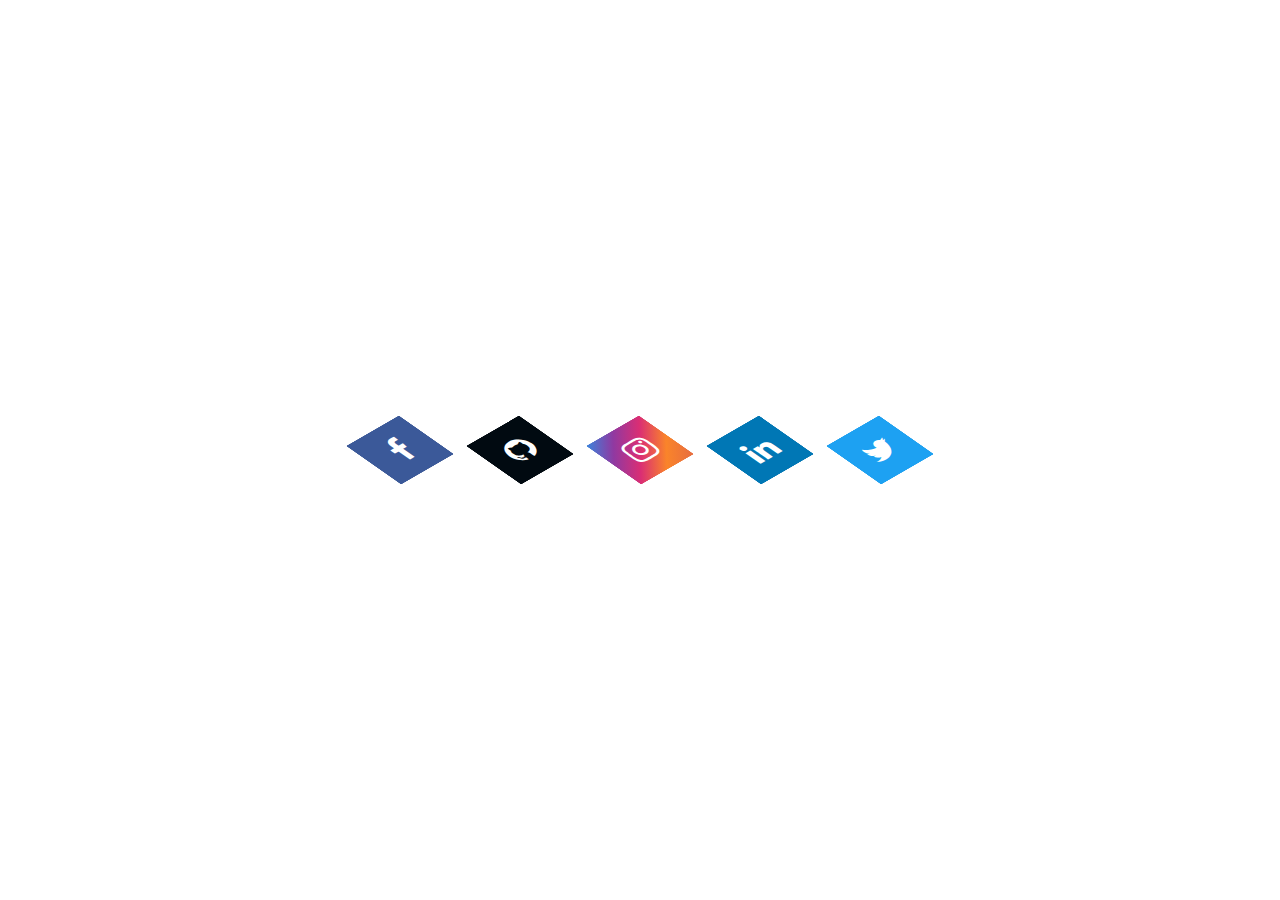
<file: Dia 1/Index.html>
<!DOCTYPE html>
<html lang="pt-br">
<head>
    <meta charset="UTF-8">
    <meta name="viewport" content="width=device-width, initial-scale=1.0">
     <title>Ícone de mídia social em camadas </title>
    <link rel="stylesheet" type="text/css" href="style.css">
    <link rel="stylesheet" href="https://stackpath.bootstrapcdn.com/font-awesome/4.7.0/css/font-awesome.min.css" integrity="sha384-wvfXpqpZZVQGK6TAh5PVlGOfQNHSoD2xbE+QkPxCAFlNEevoEH3Sl0sibVcOQVnN" crossorigin="anonymous">
</head>
<body>
    <ul>
        <li>
            <a href="#">
                <span></span>
                <span></span>
                <span></span>
                <span></span>
                <span class="fa fa-facebook" aria-hidden="true"></span>
            </a>
        </li>
     
        <li>
            <a href="#">
                <span></span>
                <span></span>
                <span></span>
                <span></span>
                <span class="fa fa-github" aria-hidden="true"></span>
            </a>
        </li>
        <li>
            <a href="#">
                <span></span>
                <span></span>
                <span></span>
                <span></span>
                <span  class="fa fa-instagram"aria-hidden="true"></span>
            </a>
        </li>
        <li>
            <a href="#">
                <span></span>
                <span></span>
                <span></span>
                <span></span>
                <span class="fa fa-linkedin" aria-hidden="true"></span>
            </a>
        </li>
        <li>
            <a href="#">
                <span></span>
                <span></span>
                <span></span>
                <span></span>
                <span class="fa fa-twitter" aria-hidden="true"></span>
            </a>
        </li>
    </ul>
    
</body>
</html>
</file>
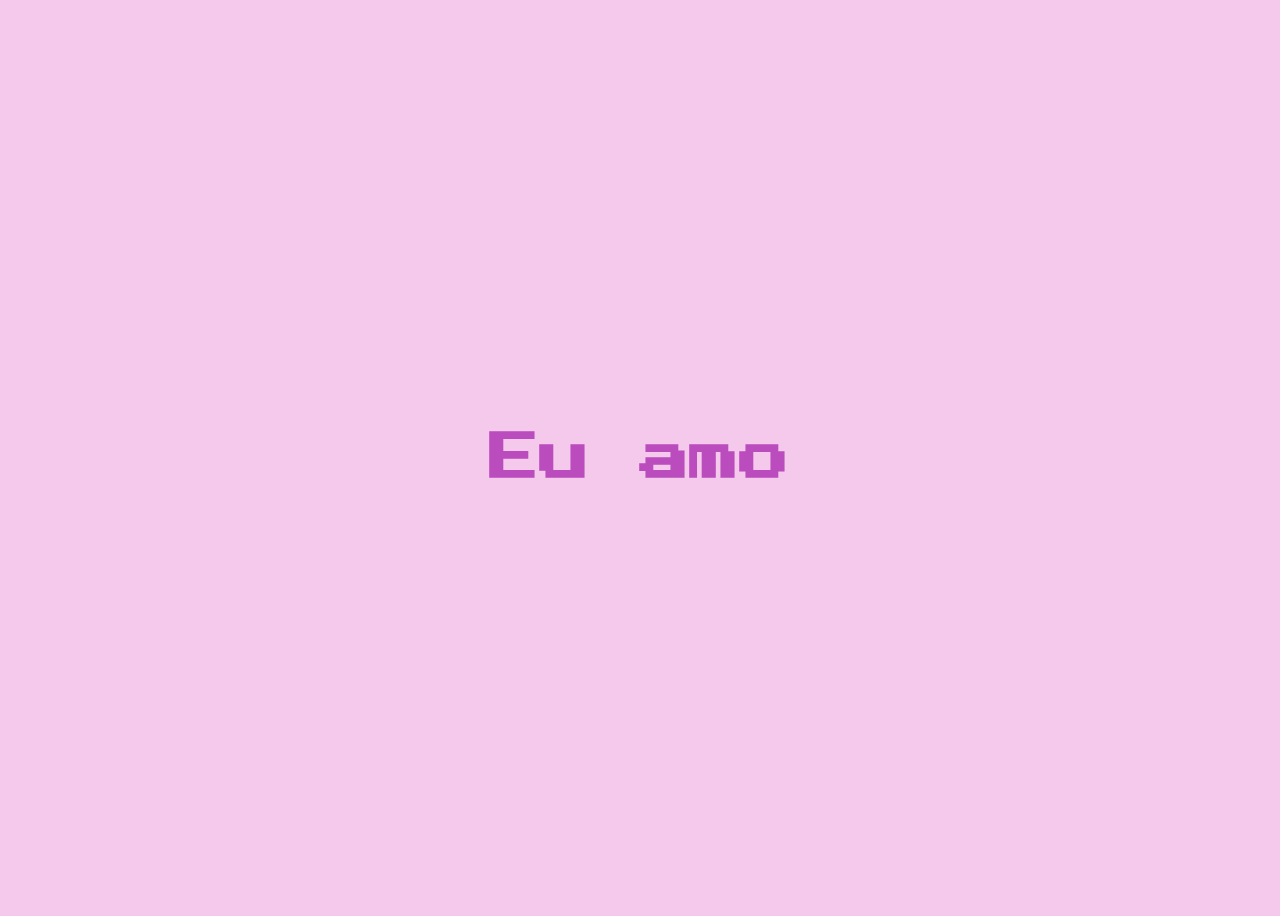
<file: Dia 10/index.html>
<!DOCTYPE html>
<html lang="pt-br">
<head>
    <meta charset="UTF-8">
    <meta name="viewport" content="width=device-width, initial-scale=1.0">
    <link rel="stylesheet" href="style.css">
    <title>EU AMO </title>
    <link href="https://fonts.googleapis.com/css2?family=Press+Start+2P&display=swap" rel="stylesheet">

</head>
<body>
    <h1>Eu amo <span></span></h1>
</body>
</html>
</file>
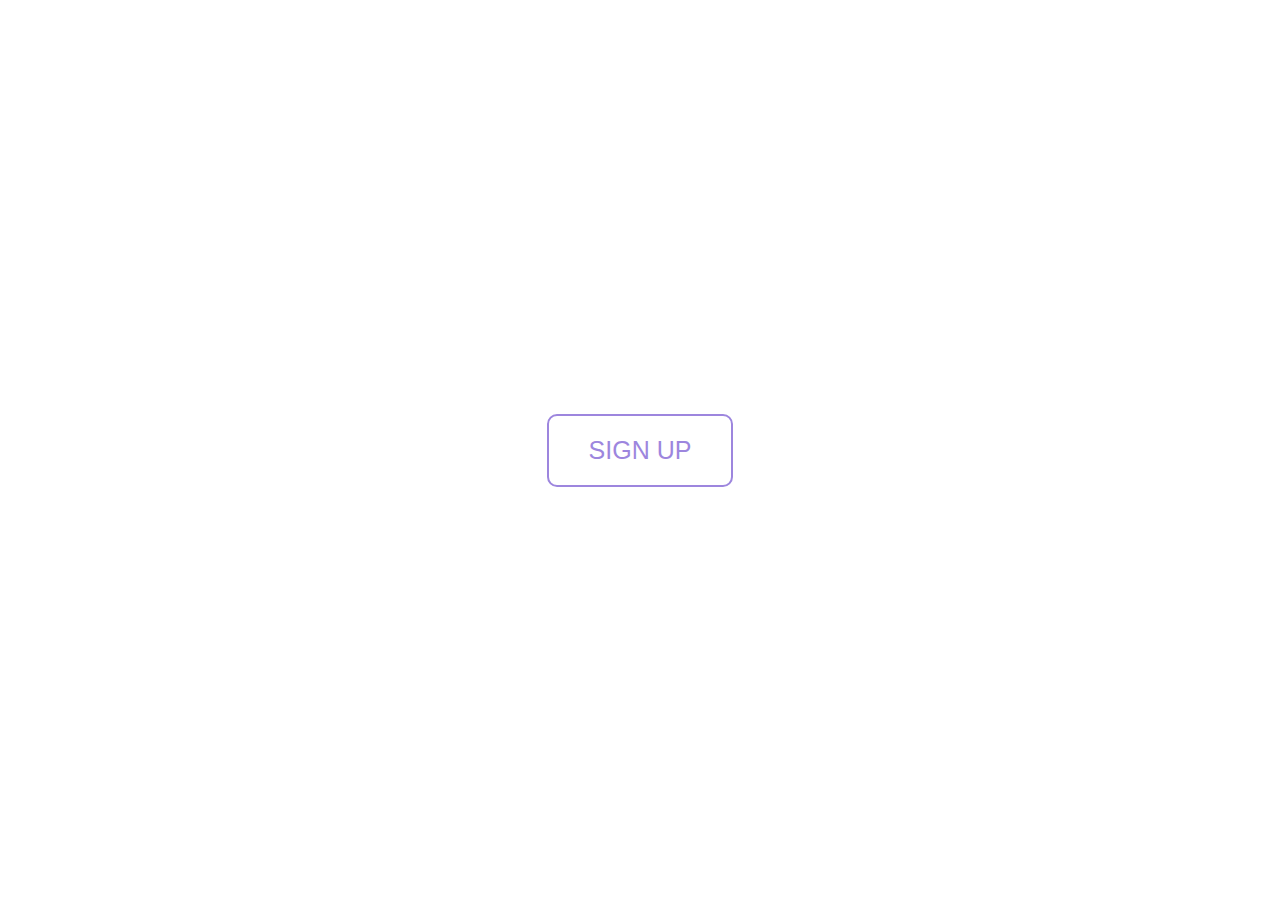
<file: Dia 11/index.html>
<!DOCTYPE html>
<html lang="pt-br">
<head>
    <meta charset="UTF-8">
    <meta name="viewport" content="width=device-width, initial-scale=1.0">
    <link rel="stylesheet" href="style.css">
    <title>Botão com efeito hover</title>
</head>
<body>
    <button class="botao"><span>Sign Up</span></button>
    
    
</body>
</html>
</file>
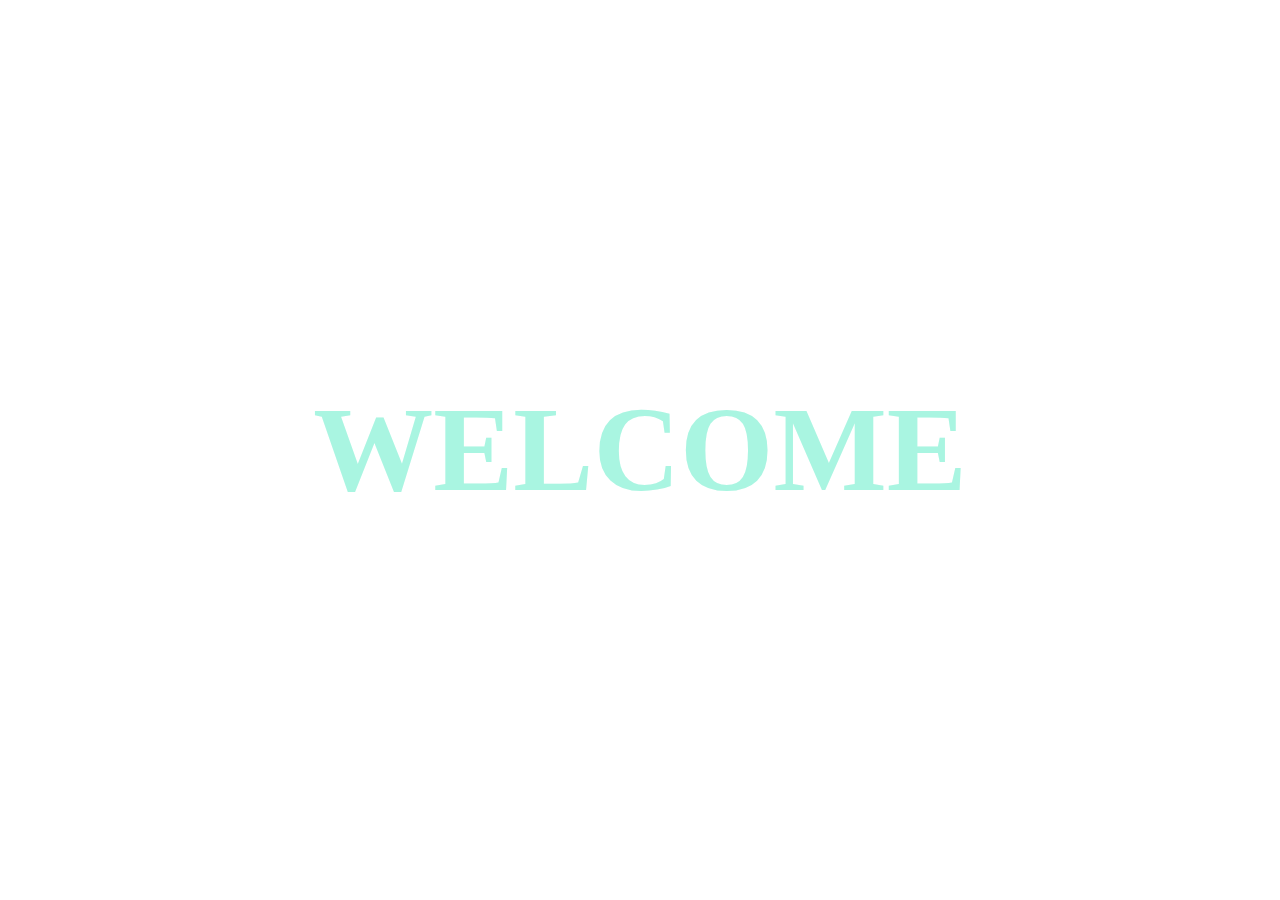
<file: Dia 12/index.html>
<!DOCTYPE html>
<html lang="pt-br">
<head>
    <meta charset="UTF-8">
    <meta name="viewport" content="width=device-width, initial-scale=1.0">
    <link rel="stylesheet" href="style.css">
    <title>Efeito preenchimento </title>
</head>
<body>
    <h1>Welcome</h1>
</body>
</html>
</file>
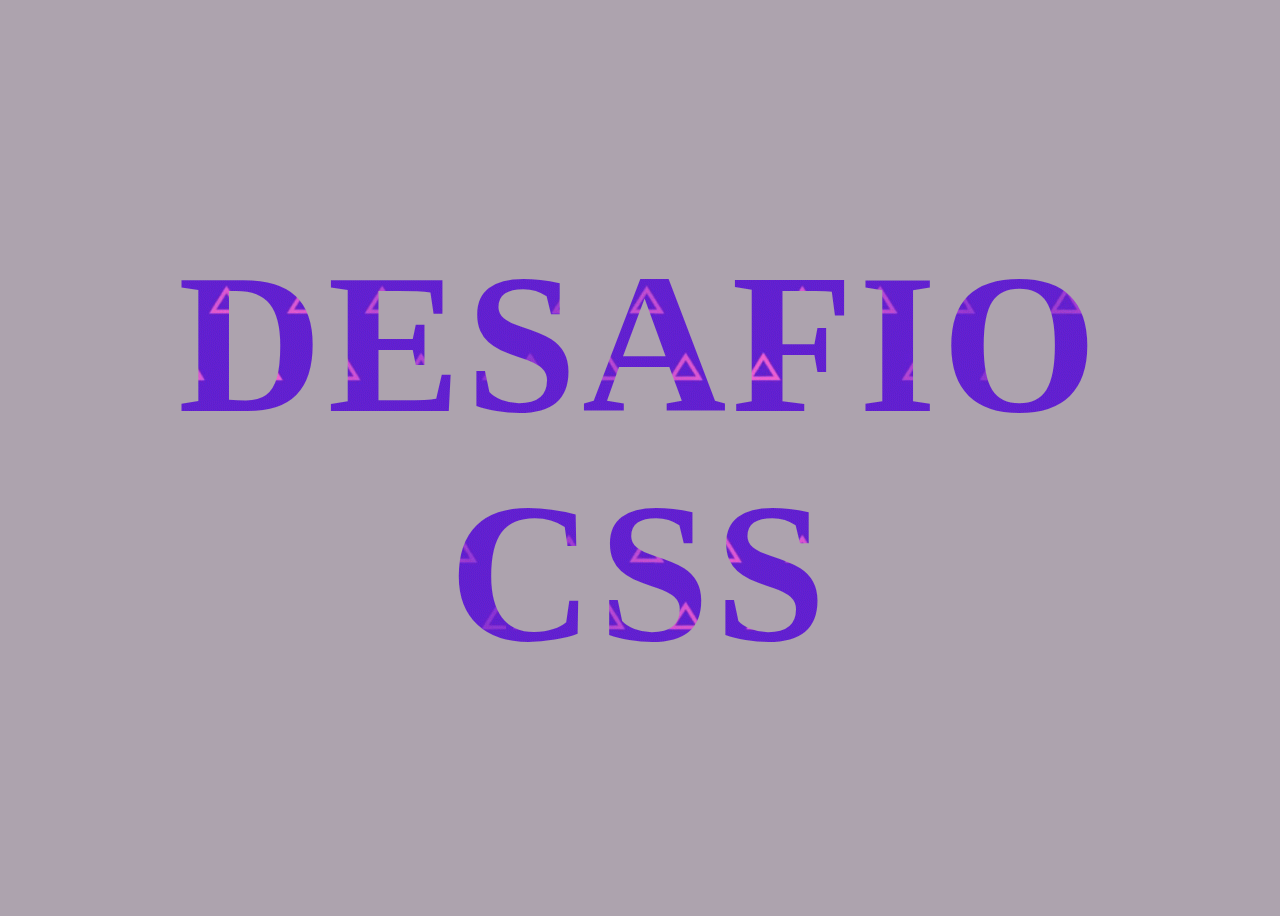
<file: Dia 14/index.html>
<!DOCTYPE html>
<html lang="pt-br">
    
<head>
    <meta charset="UTF-8">
    <meta name="viewport" content="width=device-width, initial-scale=1">
    <title></title>
    <link rel="stylesheet" href="style.css" type="text/css" media="all">
    <link href="https://fonts.googleapis.com/css2?family=Merienda+One&family=Ranchers&display=swap" rel="stylesheet">
    
</head>

<body>

<h1>Desafio CSS</h1>
  
</body>
</html>
</file>
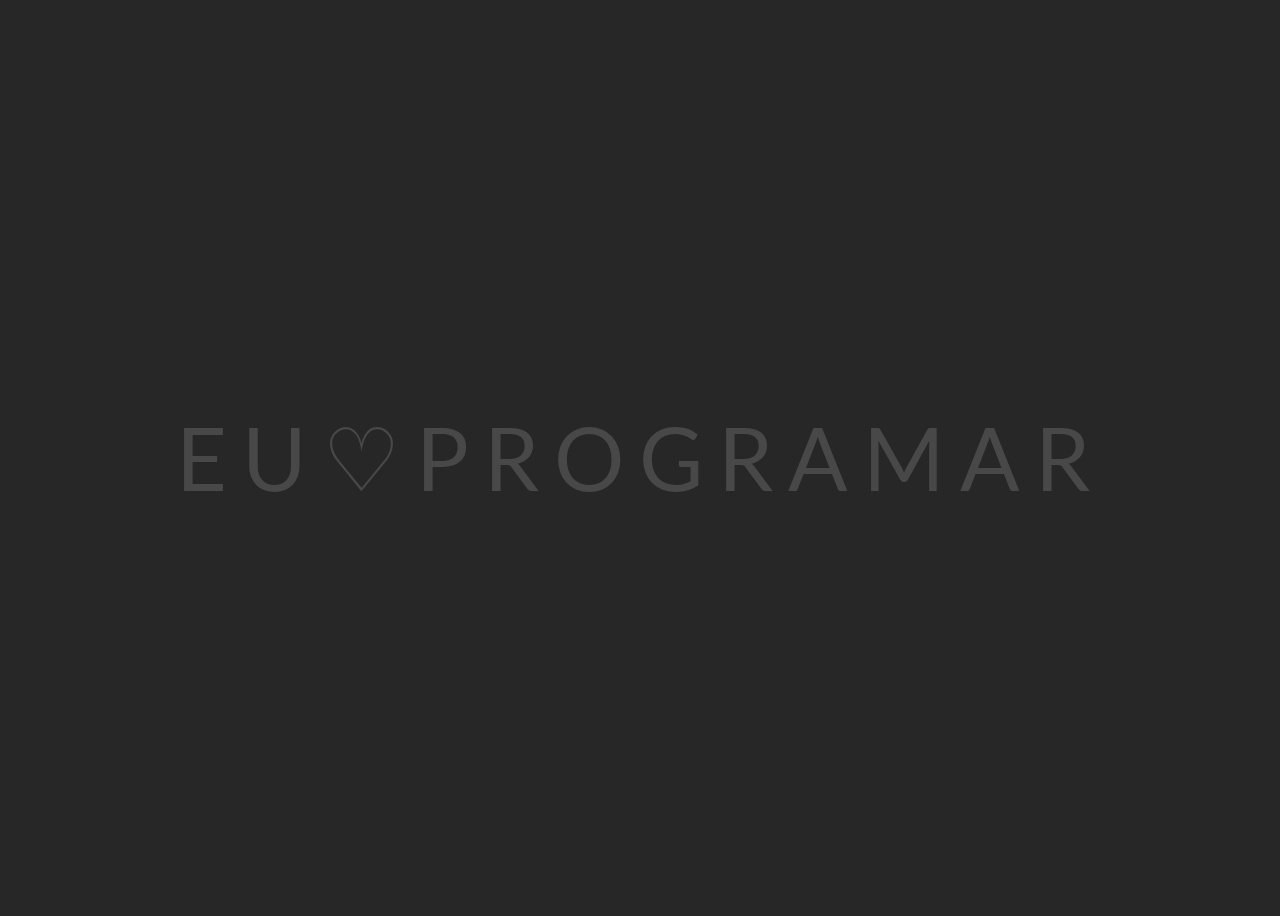
<file: Dia 6/index.html>
<!DOCTYPE html>
<html lang="PT-BR">
<head>
    <meta charset="UTF-8">
    <meta name="viewport" content="width=device-width, initial-scale=1.0">
    <link rel="stylesheet" type="text/css" href="style.css">
    <link href="https://fonts.googleapis.com/css?family=Lato:400,700" rel="stylesheet">
    <title>CSS animation</title>
</head>
<body>
<ul>
    <li>E</li>
    <li>U</li>
    <li>♡</li>
    <li>P</li>
    <li>R</li>
    <li>O</li>
    <li>G</li>
    <li>R</li>
    <li>A</li>
    <li>M</li>
    <li>A</li>
    <li>R</li>

</ul>
</body>
</html>
</file>
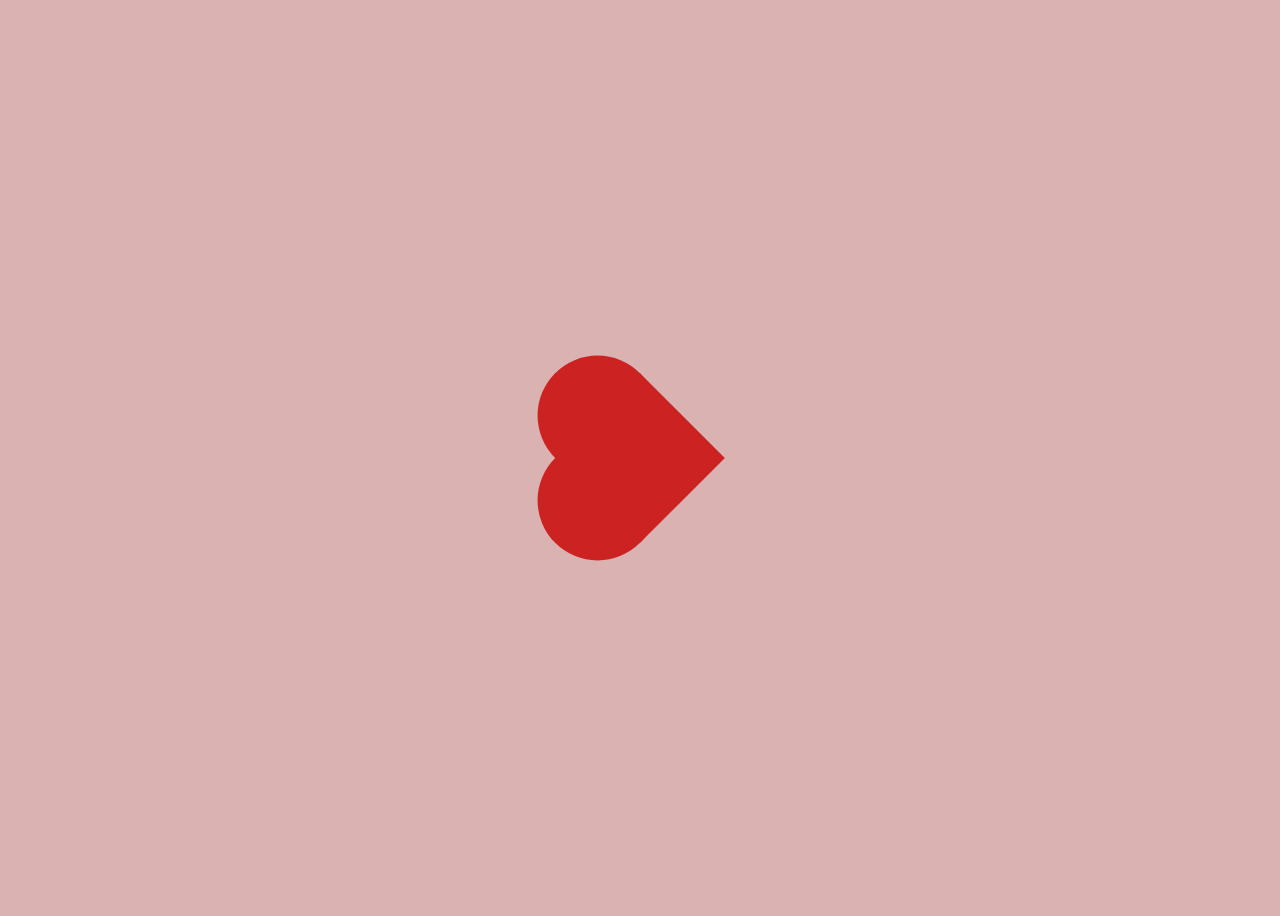
<file: Dia 8/index.html>
<!DOCTYPE html>
<html lang="pt-br">
<head>
    <meta charset="UTF-8">
    <meta name="viewport" content="width=device-width, initial-scale=1.0">
    <link rel="stylesheet" href="style.css">
    <title>Coração Batendo</title>
</head>
<body>
    <div class="coracao">
    </div>

    
</body>
</html>
</file>
<file: Dia 1/style.css>
body
{
    margin: 0;
    padding: 0;
    height: 100vh;
    display: flex;
    align-items: center;
    justify-content: center;
}
ul
{
    position: relative;
    margin: 0;
    padding: 0;
    display: flex;
}
ul li 
{
    position: relative;
    list-style: none;
    width: 60px;
    height: 60px;
    margin: 0 30px;
    transform: rotate(-30deg) skew(25deg);
    background: #ccc;
}
ul li span
{
    position: absolute;
    top: 0;
    left: 0;
    width: 100%;
    height: 100%;
    background: #000;
    transition: 0.5s;
    display: flex !important;
    align-items: center;
    justify-content: center;
    color: #fff;
    font-size: 30px !important;
}
ul li:hover span
{
    box-shadow: -1px 1px 1px rgba(0,0,0,.1);
}
ul li:hover span:nth-child(5)
{
    transform: translate(40px, -40px);
    opacity: 1;
}
ul li:hover span:nth-child(4)
{
    transform: translate(30px, -30px);
    opacity: 0.8;
}
ul li:hover span:nth-child(3)
{
    transform: translate(20px, -20px);
    opacity: 0.6;
}
ul li:hover span:nth-child(2)
{
    transform: translate(10px, -10px);
    opacity: 0.4;
}
ul li:hover span:nth-child(1)
{
    transform: translate(0,0);
    opacity: .2;
}
ul li:nth-child(1) span
{
    background: #3b5999;
}
ul li:nth-child(2) span
{
    background: #010a11;
}
ul li:nth-child(3) span
{
    background: linear-gradient(to bottom right, #3c82db,  #9039a1, #da2e74, #fa842a, #e76d3f);
}
ul li:nth-child(4) span
{
    background: #0077b5;
}
ul li:nth-child(5) span
{
    background: #1da1f2;
}
</file>
<file: Dia 10/style.css>
body
{
    height: 100vh;
    display: flex;
    justify-content: center;
    align-items: center;
    background-color: rgb(245, 201, 235);
}
h1
{
    color: rgb(187, 76, 190);
    font-size: 50px;
    font-family: 'Press Start 2P', cursive;
}
span::before
{
    content: '';
    animation: word-swith 2.5s infinite;
}

@keyframes word-swith 
{
    
    0%{content: '🍣';}

    50% {content: '💻';}

    100%{content: '🐶🐱';}
}
</file>
<file: Dia 11/style.css>
body
{
    margin: 0;
    display: flex;
    align-items: center;
    justify-content: center;
    height: 100vh;
    font-family: sans-serif;
}
.botao
{
    border: 2px solid #9d86de;
    border-radius: 10px;
    background: none;
    color: #9d86de;
    padding: 20px 40px;
    font-size: 25px;
    text-transform: uppercase;
    cursor: pointer;
    transition: all 0.5s;
    position: relative;
    overflow: hidden;
    
}


.botao:hover
{
    color: white;
    
    
}
.botao::before
{
    content: "";
    position: absolute;
    top: 0;
    left: 0;
    width: 100%;
    height: 100%;
    background: #9d86de;
    z-index: -1;
    border-radius: 0 0 50% 50%;
    height: 0%;
    transition: all 0.5s;
}
.botao:hover::before{
    height: 200%;
    
    
}
</file>
<file: Dia 12/style.css>
body
{
    margin: 0;
    display: flex;
    align-items: center;
    justify-content: center;
    height: 100vh;
    font-family: sans-serif;
}
h1
{
    margin: 0;
    padding: 0;
    font-family: verdana;
    font-size: 120px;
    color: #A9F5E1;
    text-transform: uppercase;
    position: relative;
}

h1::before 
{
    content: "Welcome";
    position: absolute;
    top: 0%;
    left: 0%;
    color: #58FAD0;
    width: 0%;
    overflow: hidden;
    transition: all 0.6s;
}
h1:hover::before
{
    width: 100%;

}
</file>
<file: Dia 14/style.css>
body {
	height: 100vh;
	display: flex;
	justify-content: center;
	align-items: center;
	font-family: 'Merienda One', cursive;
	background-color: rgba(31, 3, 34, 0.363);
}

h1 {
	font-size: 200px;
    text-align: center;
    letter-spacing: 5px;
	text-transform: uppercase;
	background: url(image.jpg);
	-webkit-background-clip: text;
	color: transparent;
	animation: text-background 20s linear infinite;
}

@keyframes text-background {

	from { background-position: 0 0 }

	to { background-position: 100% 100% }

}
</file>
<file: Dia 6/style.css>
body
{
    height: 100vh;
    display: flex;
    justify-content: center;
    align-items: center;
    font-family: 'Lato', sans-serif;
    background-color: #272727;
}
ul
{
    margin: 0;
    padding: 0;
    display: flex;
}
ul li 
{
    list-style: none;
    color: #484848;
    font-size: 88px;
    letter-spacing: 15px;
    animation: lighting 1.4s linear infinite;
}
@keyframes lighting 
{
	0% {
		color: #484848;
		text-shadow: none;
	}

	90% {
		color: #484848;
		text-shadow: none;
	}

	100% {
		color: #a442dc;
		text-shadow: 0 0 7px #a442dc, 0 0 50px #9600cd;
	}
}

ul li:nth-child(1) 
{
	animation-delay: 0
}

ul li:nth-child(2) 
{
	animation-delay: 0.1s
}

ul li:nth-child(3) 
{
	animation-delay: 0.2s
}

ul li:nth-child(4) 
{
	animation-delay: 0.3s
}

ul li:nth-child(5) 
{
	animation-delay: 0.4s
}

ul li:nth-child(6) 
{
	animation-delay: 0.5s
}

ul li:nth-child(7) 
{
	animation-delay: 0.6s
}

ul li:nth-child(8) 
{
	animation-delay: 0.7s
}
ul li:nth-child(9) 
{
	animation-delay: 0.8s
}
ul li:nth-child(10) 
{
	animation-delay: 0.9s
}
ul li:nth-child(11) 
{
	animation-delay: 1s
}
ul li:nth-child(12) 
{
	animation-delay: 1.1s
}
</file>
<file: Dia 8/style.css>
body
{
    height: 100vh;
    display: flex;
    justify-content: center;
    align-items: center;
    font-family: 'Lato', sans-serif;
    background-color: #DAB2B2;
}
.coracao
{
    position: relative;
    margin: 150px;
    width: 120px;
    height: 120px;
    background-color: #CD2222;
    transform: rotate(-45deg);
    animation: batidao 1.4s linear infinite;
}
.coracao:before,
 .coracao:after
{
    content: "";
    position: absolute;
    top: 0;
    left: 0;
    width: 100%;
    height: 100%;
    background-color: #CD2222;
    transform: translateY(-50%);
    border-radius: 50%;
}
.coracao:after
{
    content:'' ;
    position: absolute;
    top: 0;
    left: 0;
    width: 100%;
    height: 100%;
    background-color: #CD2222;
    transform: translateX(-50%);
    border-radius: 50%;
}

@keyframes batidao
{
    0% {transform:  rotate(45deg) scale(1);}
    25% {transform:  rotate(45deg) scale(1);}
    30% {transform:  rotate(45deg) scale(1.4);}
    50% {transform:  rotate(45deg) scale(1.2);}
    70% {transform:  rotate(45deg) scale(1.4);}
    100% {transform:  rotate(45deg) scale(1);}
}
</file>
